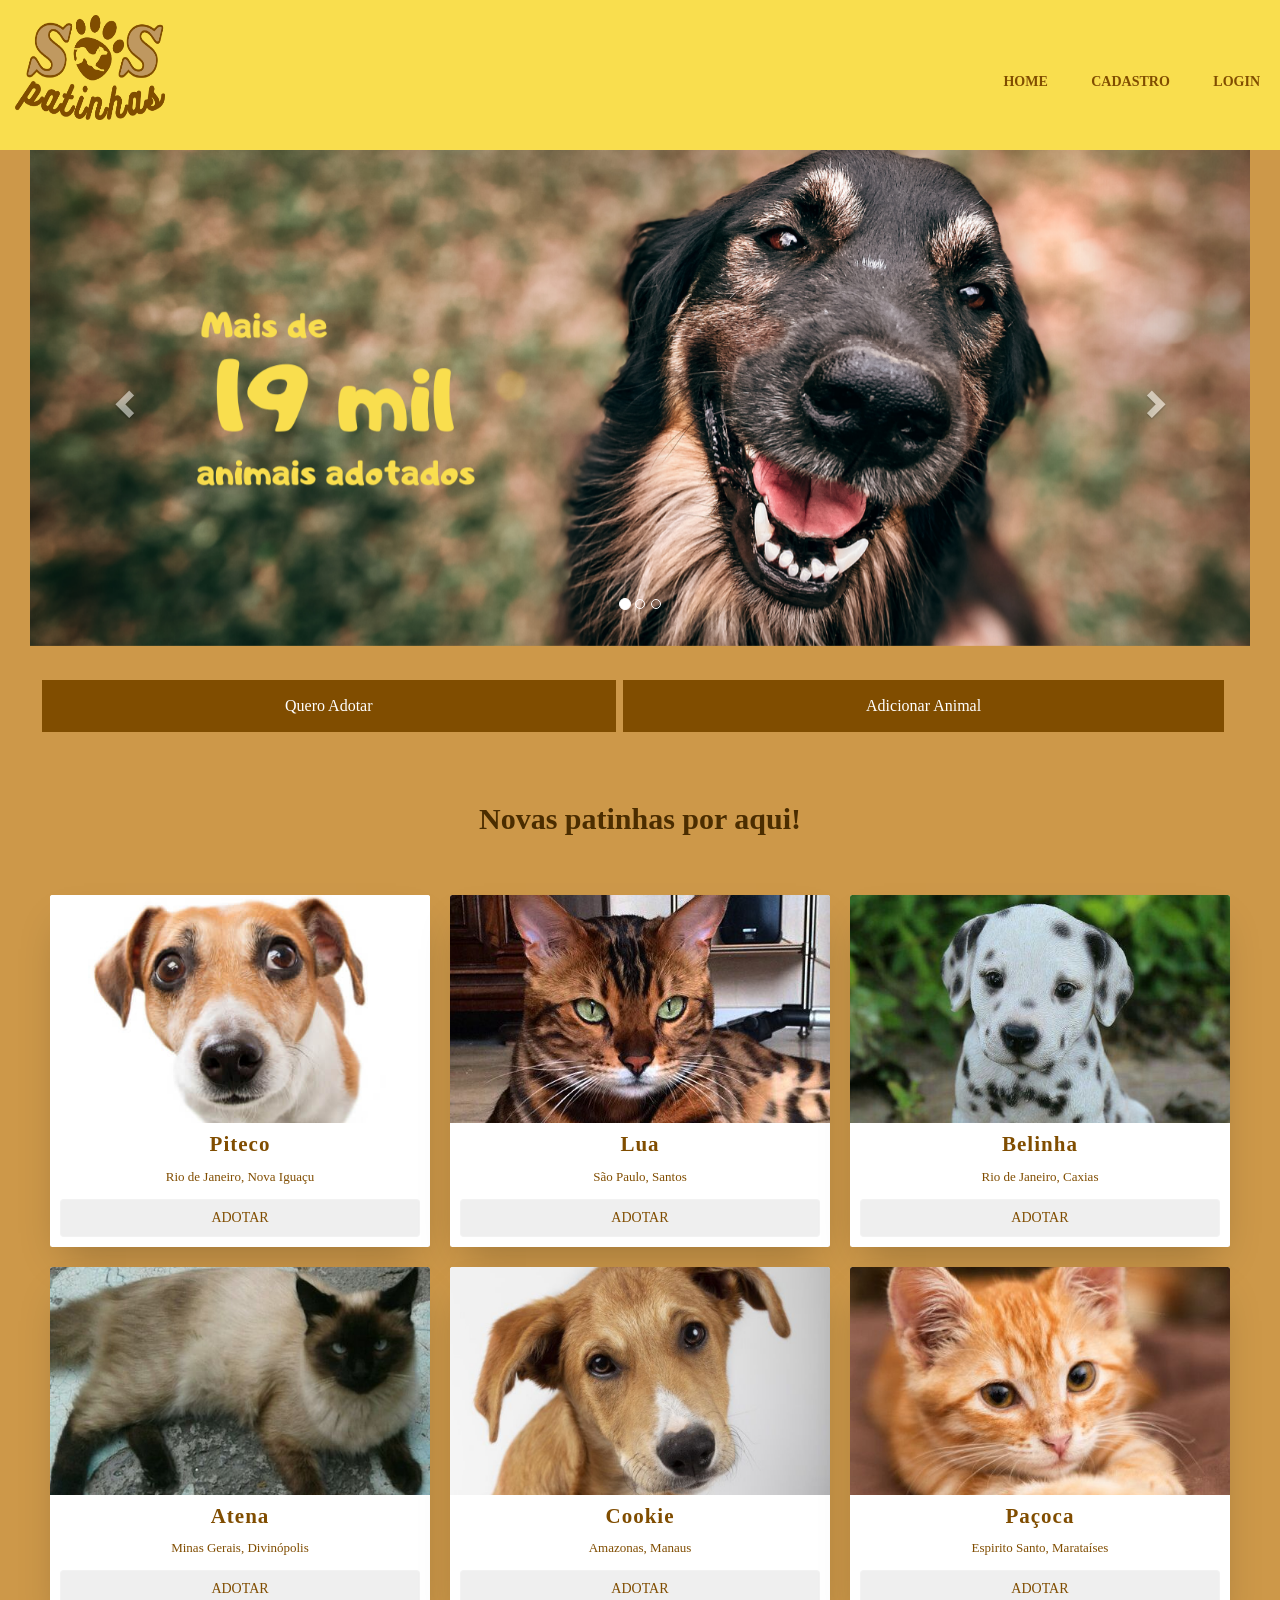
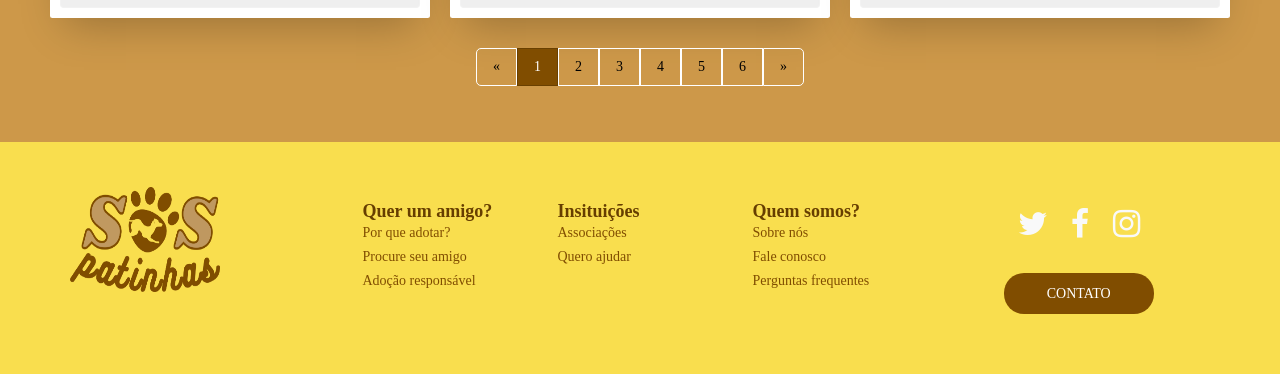
<file: index.html>
<!doctype html>
<html lang="en">
  <head>
    <!-- Required meta tags -->
    <title>SOS Patinhas</title>
    <meta charset="utf-8">
    <meta name="viewport" content="width=device-width, initial-scale=1">
    <link rel="shortcut icon" href="img/favicon.ico" type="image/x-icon">
    <link rel="icon" href="img/favicon.ico" type="image/x-icon">
    <link rel="stylesheet" href="http://cdnjs.cloudflare.com/ajax/libs/font-awesome/4.6.3/css/font-awesome.min.css">
    <link rel="stylesheet" href="http://maxcdn.bootstrapcdn.com/bootstrap/3.3.7/css/bootstrap.min.css">
    <link rel="stylesheet" href="https://maxcdn.bootstrapcdn.com/bootstrap/3.4.1/css/bootstrap.min.css">
    <link rel="stylesheet" href="assets/css/estilo.css">

   
  </head>
  <body>

    <!--TOPO-->
    <div class="content">

    <div class="geral">
    <div id="topo">
        
        <div id="logo">
            <img src="img/logo_sos.png" width="150" height="105"/>
        </div>

        <div id="menu">
            <a href="index.html">HOME</a>
            <a href="cadastro.html">CADASTRO</a>
            <a href="login.html">LOGIN</a></li>
        </div>
    
    </div>
</div>
        <div class="container-fluid">
          
      <!--BANNER-->
        
        <div id="banner">
            <div class="container" style="width: 100%;">
    <div id="myCarousel" class="carousel slide" data-ride="carousel">

    <!-- Indicadores -->
    <ol class="carousel-indicators">
      <li data-target="#myCarousel" data-slide-to="0" class="active"></li>
      <li data-target="#myCarousel" data-slide-to="1"></li>
      <li data-target="#myCarousel" data-slide-to="2"></li>
    </ol>

    <!-- slides -->
    <div class="carousel-inner">
      <div class="item active">
        <img src="img/1.png" style="width:100%;">
      </div>

      <div class="item">
        <img src="img/bannerdog.png"  style="width:100%;">
      </div>
    
      <div class="item">
        <img src="img/3.png"  style="width:100%;">
      </div>
    </div>

    <!-- controle esquerda e direita -->
    <a class="left carousel-control" href="#myCarousel" data-slide="prev">
      <span class="glyphicon glyphicon-chevron-left"></span>
      <span class="sr-only"></span>
    </a>
    <a class="right carousel-control" href="#myCarousel" data-slide="next">
      <span class="glyphicon glyphicon-chevron-right"></span>
      <span class="sr-only"></span>
    </a>
  </div>
</div>
        </div>
      <!--FIM-->

      <!--GALERIA!-->

        <div id="conteudo">

            <div class="main">

              <a href="#" class="button">Quero Adotar</a>
              <a href="#" class="button">Adicionar Animal</a>
              <br></br>


              <br>   </br>
              <p><h2>Novas patinhas por aqui!</h2></p>
              <br>   </br>

              <ul class="cards">
                <li class="cards_item">
                  <div class="card">
                    <div class="card_image"><img src="img/cachorro1.png"></div>
                    <div class="card_content">
                      <h1 class="card_title">Piteco</h1>
                      <p class="card_text">Rio de Janeiro, Nova Iguaçu</p>
                      <button class="btn card_btn">adotar</button>
                    </div>
                  </div>
                </li>
                <li class="cards_item">
                  <div class="card">
                    <div class="card_image"><img src="img/gato1.png"></div>
                    <div class="card_content">
                      <h1 class="card_title">Lua</h1>
                      <p class="card_text">São Paulo, Santos</p>
                      <button class="btn card_btn">adotar</button>
                    </div>
                  </div>
                </li>
                <li class="cards_item">
                  <div class="card">
                    <div class="card_image"><img src="img/cachorro2.png"></div>
                    <div class="card_content">
                      <h1 class="card_title">Belinha</h1>
                      <p class="card_text">Rio de Janeiro, Caxias</p>
                      <button class="btn card_btn">adotar</button>
                    </div>
                  </div>
                </li>
                <li class="cards_item">
                  <div class="card">
                    <div class="card_image"><img src="img/gato2.png"></div>
                    <div class="card_content">
                      <h1 class="card_title">Atena</h1>
                      <p class="card_text">Minas Gerais, Divinópolis</p>
                      <button class="btn card_btn">adotar</button>
                    </div>
                  </div>
                </li>
                <li class="cards_item">
                  <div class="card">
                    <div class="card_image"><img src="img/cachorro3.png"></div>
                    <div class="card_content">
                      <h1 class="card_title">Cookie</h1>
                      <p class="card_text">Amazonas, Manaus</p>
                      <button class="btn card_btn">adotar</button>
                    </div>
                  </div>
                </li>
                <li class="cards_item">
                  <div class="card">
                    <div class="card_image"><img src="img/gato3.png"></div>
                    <div class="card_content">
                      <h1 class="card_title">Paçoca</h1>
                      <p class="card_text">Espirito Santo, Marataíses</p>
                      <button class="btn card_btn">adotar</button>
                    </div>
                  </div>
                </li>
              </ul>

              <div class="center">
                <div class="pagination">
                  <a href="#">&laquo;</a>
                  <a class="active" href="#">1</a>
                  <a href="#">2</a>
                  <a href="#">3</a>
                  <a href="#">4</a>
                  <a href="#">5</a>
                  <a href="#">6</a>
                  <a href="#">&raquo;</a>
                </div>
              </div>

            </div>
    </div>
</div>

    <!--FIM!-->

    <!--RODAPÉ-->

    <footer id="myFooter">
        <div class="container">
            <div class="row">
                <div class="col-sm-3">
                    <h2 class="logo"><img src="img/logo_sos.png" width="150" height="105"></h2>
                </div>
                <div class="col-sm-2">
                    <h5>Quer um amigo?</h5>
                    <ul>
                        <li><a href="#">Por que adotar?</a></li>
                        <li><a href="#">Procure seu amigo</a></li>
                        <li><a href="#">Adoção responsável</a></li>
                    </ul>
                </div>
                <div class="col-sm-2">
                    <h5>Insituições</h5>
                    <ul>
                        <li><a href="#">Associações</a></li>
                        <li><a href="#">Quero ajudar</a></li>
                    </ul>
                </div>
                <div class="col-sm-2">
                    <h5>Quem somos?</h5>
                    <ul>
                        <li><a href="#">Sobre nós</a></li>
                        <li><a href="#">Fale conosco</a></li>
                        <li><a href="#">Perguntas frequentes</a></li>
                    </ul>
                </div>
                <div class="col-sm-3">
                    <div class="social-networks">
                        <a href="#" class="twitter"><i class="fa fa-twitter"></i></a>
                        <a href="#" class="facebook"><i class="fa fa-facebook"></i></a>
                        <a href="https://www.instagram.com/sos_patinhas_ofc/" class="instagram"><i class="fa fa-instagram"></i></a>
                    </div>
                    <a href="#">
                        <button type="button" class="btn btn-default">Contato</button>
                    </a>
                </div>
            </div>
        </div>
    </footer>

    <!-- Optional JavaScript; choose one of the two! -->

    <!-- Option 1: Bootstrap Bundle with Popper -->
    <script src="https://cdn.jsdelivr.net/npm/bootstrap@5.1.1/dist/js/bootstrap.bundle.min.js" integrity="sha384-/bQdsTh/da6pkI1MST/rWKFNjaCP5gBSY4sEBT38Q/9RBh9AH40zEOg7Hlq2THRZ" crossorigin="anonymous"></script>

    <!--Java sem ser do Bootstrap!-->
    <script src="https://ajax.googleapis.com/ajax/libs/jquery/3.5.1/jquery.min.js"></script>
    <script src="https://maxcdn.bootstrapcdn.com/bootstrap/3.4.1/js/bootstrap.min.js"></script>

    <!-- Option 2: Separate Popper and Bootstrap JS -->
    <!--
    <script src="https://cdn.jsdelivr.net/npm/@popperjs/core@2.9.3/dist/umd/popper.min.js" integrity="sha384-W8fXfP3gkOKtndU4JGtKDvXbO53Wy8SZCQHczT5FMiiqmQfUpWbYdTil/SxwZgAN" crossorigin="anonymous"></script>
    <script src="https://cdn.jsdelivr.net/npm/bootstrap@5.1.1/dist/js/bootstrap.min.js" integrity="sha384-skAcpIdS7UcVUC05LJ9Dxay8AXcDYfBJqt1CJ85S/CFujBsIzCIv+l9liuYLaMQ/" crossorigin="anonymous"></script>
    -->
  </body>
</html>
</file>
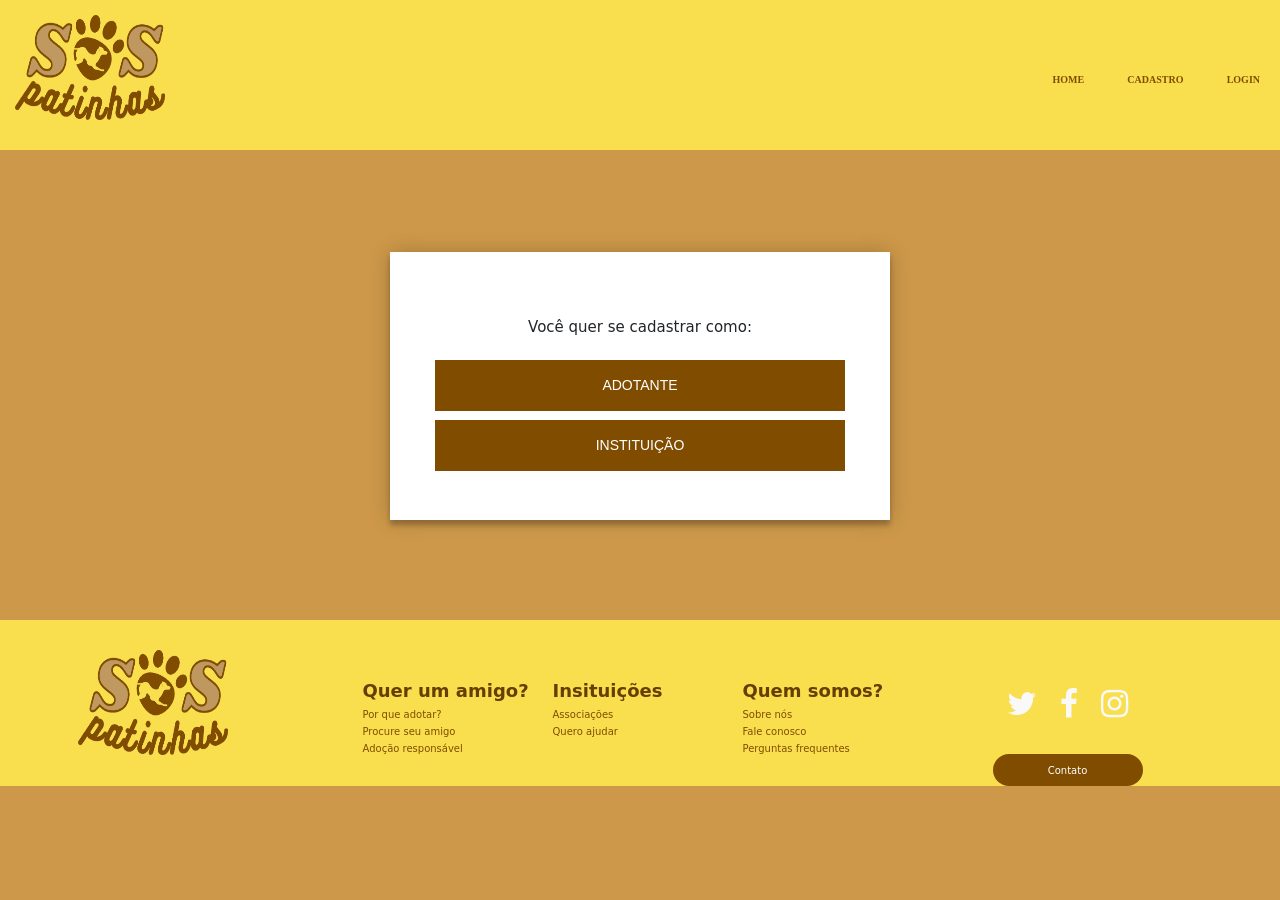
<file: cadastro.html>
<!doctype html>
<html lang="en">
  <head>
    <!-- Required meta tags -->
    <meta charset="utf-8">
    <meta name="viewport" content="width=device-width, initial-scale=1">
    <link rel="shortcut icon" href="img/favicon.ico" type="image/x-icon">
    <link rel="icon" href="img/favicon.ico" type="image/x-icon">
    <link rel="stylesheet" href="http://cdnjs.cloudflare.com/ajax/libs/font-awesome/4.6.3/css/font-awesome.min.css">
    <link rel="stylesheet" href="http://maxcdn.bootstrapcdn.com/bootstrap/3.3.7/css/bootstrap.min.css">
    <link rel="stylesheet" href="https://maxcdn.bootstrapcdn.com/bootstrap/3.4.1/css/bootstrap.min.css">
    <link rel="stylesheet" href="assets/css/estilo1.css">

    <!-- Bootstrap CSS -->
    <link href="https://cdn.jsdelivr.net/npm/bootstrap@5.1.2/dist/css/bootstrap.min.css" rel="stylesheet" integrity="sha384-uWxY/CJNBR+1zjPWmfnSnVxwRheevXITnMqoEIeG1LJrdI0GlVs/9cVSyPYXdcSF" crossorigin="anonymous">

    <title>SOS Patinhas</title>
  </head>
  <body>
    
    <div class="content">

      <div class="geral">
      <div id="topo">
          
          <div id="logo">
              <img src="img/logo_sos.png" width="150" height="105"/>
          </div>
  
          <div id="menu">
              <a href="index.html">HOME</a>
              <a href="cadastro.html">CADASTRO</a>
              <a href="login.html">LOGIN</a></li>
          </div>
      
      </div>

          <!--CORPO-->

          <div class="login-page">
        <div class="form">
          <form class="register-form">
            <input type="text" placeholder="nome"/>
            <input type="password" placeholder="senha"/>
            <input type="text" placeholder="email"/>
            <button>create</button>
            <p class="message">Já se cadastrou?<a href="#"> Entre aqui!</a></p>
          </form>
          <form class="login-form">
            <h4>Você quer se cadastrar como:</h4>
            <form>
              <button type="submit" formaction="cadasadotante.php">Adotante</button>
            </form>
            <form>
              <button type="submit" formaction="cadasinstituicao.php">Instituição</button>
            </form>
           
          </form>
        </div>
      </div>
          
          <!--RODAPÉ-->

        <footer id="myFooter">
          <div class="container">
              <div class="row">
                  <div class="col-sm-3">
                      <h2 class="logo"><img src="img/logo_sos.png" width="150" height="105"></h2>
                  </div>
                  <div class="col-sm-2">
                      <h5>Quer um amigo?</h5>
                      <ul>
                          <li><a href="#">Por que adotar?</a></li>
                          <li><a href="#">Procure seu amigo</a></li>
                          <li><a href="#">Adoção responsável</a></li>
                      </ul>
                  </div>
                  <div class="col-sm-2">
                      <h5>Insituições</h5>
                      <ul>
                          <li><a href="#">Associações</a></li>
                          <li><a href="#">Quero ajudar</a></li>
                      </ul>
                  </div>
                  <div class="col-sm-2">
                      <h5>Quem somos?</h5>
                      <ul>
                          <li><a href="#">Sobre nós</a></li>
                          <li><a href="#">Fale conosco</a></li>
                          <li><a href="#">Perguntas frequentes</a></li>
                      </ul>
                  </div>
                  <div class="col-sm-3">
                      <div class="social-networks">
                          <a href="#" class="twitter"><i class="fa fa-twitter"></i></a>
                          <a href="#" class="facebook"><i class="fa fa-facebook"></i></a>
                          <a href="https://www.instagram.com/sos_patinhas_ofc/" class="instagram"><i class="fa fa-instagram"></i></a>
                      </div>
                      <a href="#">
                          <button type="button" class="btn btn-default">Contato</button>
                      </a>
                  </div>
              </div>
          </div>
      </footer>


    <!-- Option 1: Bootstrap Bundle with Popper -->
    <script src="https://cdn.jsdelivr.net/npm/bootstrap@5.1.2/dist/js/bootstrap.bundle.min.js" integrity="sha384-kQtW33rZJAHjgefvhyyzcGF3C5TFyBQBA13V1RKPf4uH+bwyzQxZ6CmMZHmNBEfJ" crossorigin="anonymous"></script>

    <!-- Option 2: Separate Popper and Bootstrap JS -->
    <!--
    <script src="https://cdn.jsdelivr.net/npm/@popperjs/core@2.10.2/dist/umd/popper.min.js" integrity="sha384-7+zCNj/IqJ95wo16oMtfsKbZ9ccEh31eOz1HGyDuCQ6wgnyJNSYdrPa03rtR1zdB" crossorigin="anonymous"></script>
    <script src="https://cdn.jsdelivr.net/npm/bootstrap@5.1.2/dist/js/bootstrap.min.js" integrity="sha384-PsUw7Xwds7x08Ew3exXhqzbhuEYmA2xnwc8BuD6SEr+UmEHlX8/MCltYEodzWA4u" crossorigin="anonymous"></script>
    -->
  </body>
</html>
</file>
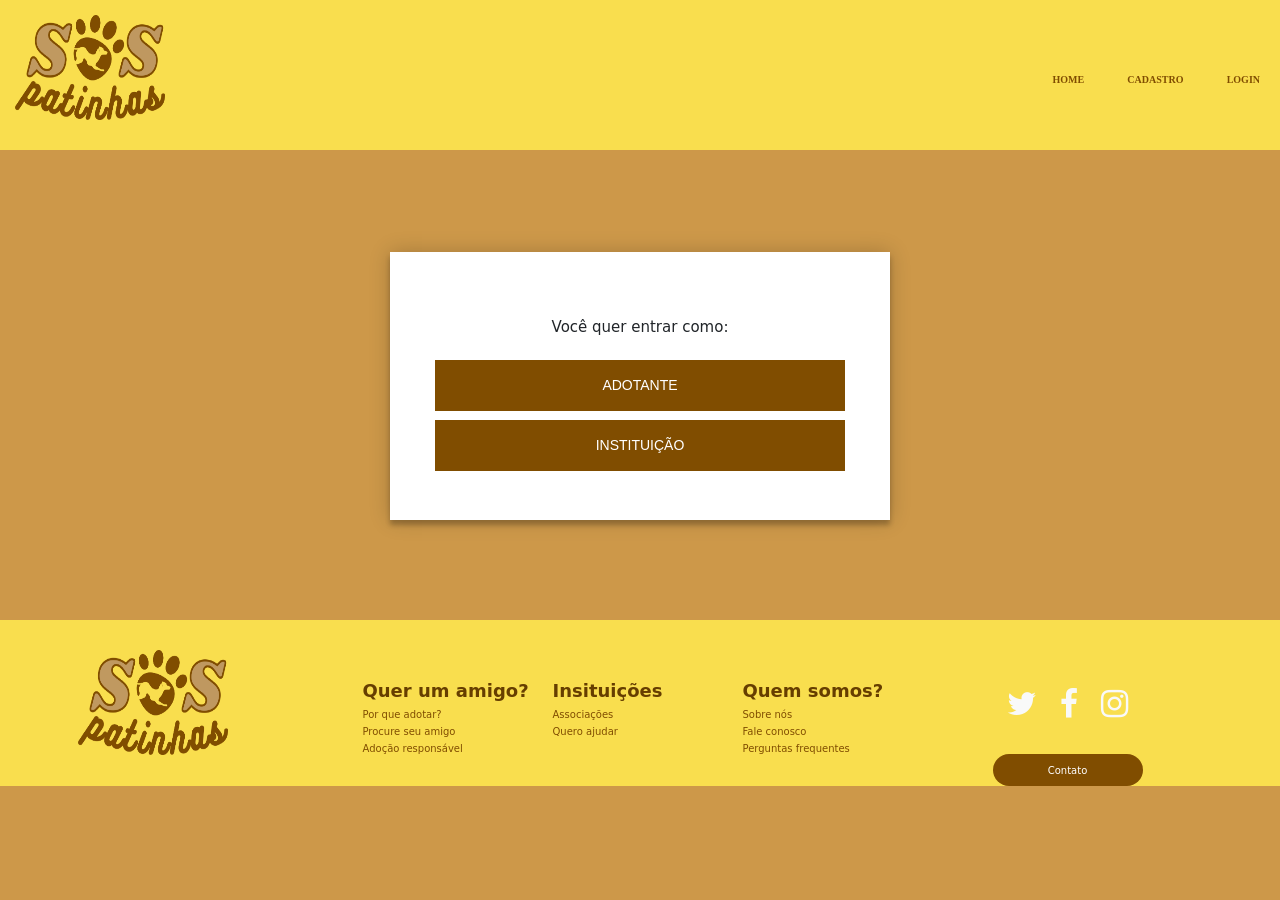
<file: login.html>
<!doctype html>
<html lang="en">
  <head>
    <!-- Required meta tags -->
    <meta charset="utf-8">
    <meta name="viewport" content="width=device-width, initial-scale=1">
    <link rel="shortcut icon" href="img/favicon.ico" type="image/x-icon">
    <link rel="icon" href="img/favicon.ico" type="image/x-icon">
    <link rel="stylesheet" href="http://cdnjs.cloudflare.com/ajax/libs/font-awesome/4.6.3/css/font-awesome.min.css">
    <link rel="stylesheet" href="http://maxcdn.bootstrapcdn.com/bootstrap/3.3.7/css/bootstrap.min.css">
    <link rel="stylesheet" href="https://maxcdn.bootstrapcdn.com/bootstrap/3.4.1/css/bootstrap.min.css">
    <link rel="stylesheet" href="assets/css/estilo1.css">

    <!-- Bootstrap CSS -->
    <link href="https://cdn.jsdelivr.net/npm/bootstrap@5.1.2/dist/css/bootstrap.min.css" rel="stylesheet" integrity="sha384-uWxY/CJNBR+1zjPWmfnSnVxwRheevXITnMqoEIeG1LJrdI0GlVs/9cVSyPYXdcSF" crossorigin="anonymous">

    <title>SOS Patinhas</title>
  </head>
  <body>
    
    <div class="content">

      <div class="geral">
      <div id="topo">
          
          <div id="logo">
              <img src="img/logo_sos.png" width="150" height="105"/>
          </div>
  
          <div id="menu">
              <a href="index.html">HOME</a>
              <a href="cadastro.html">CADASTRO</a>
              <a href="login.html">LOGIN</a></li>
          </div>
      
      </div>

          <!--CORPO-->

              <div class="login-page">
        <div class="form">
          <form class="register-form">
            <input type="text" placeholder="nome"/>
            <input type="password" placeholder="senha"/>
            <input type="text" placeholder="email"/>
            <button>create</button>
            <p class="message">Já se cadastrou?<a href="#"> Entre aqui!</a></p>
          </form>
          <form class="login-form">
            <h4>Você quer entrar como:</h4>
            <form>
              <button type="submit" formaction="adotante.php">Adotante</button>
            </form>
            <form>
              <button type="submit" formaction="instituicao.php">Instituição</button>
            </form>
          
          </form>
        </div>
      </div>
  
          <!--RODAPÉ-->

        <footer id="myFooter">
          <div class="container">
              <div class="row">
                  <div class="col-sm-3">
                      <h2 class="logo"><img src="img/logo_sos.png" width="150" height="105"></h2>
                  </div>
                  <div class="col-sm-2">
                      <h5>Quer um amigo?</h5>
                      <ul>
                          <li><a href="#">Por que adotar?</a></li>
                          <li><a href="#">Procure seu amigo</a></li>
                          <li><a href="#">Adoção responsável</a></li>
                      </ul>
                  </div>
                  <div class="col-sm-2">
                      <h5>Insituições</h5>
                      <ul>
                          <li><a href="#">Associações</a></li>
                          <li><a href="#">Quero ajudar</a></li>
                      </ul>
                  </div>
                  <div class="col-sm-2">
                      <h5>Quem somos?</h5>
                      <ul>
                          <li><a href="#">Sobre nós</a></li>
                          <li><a href="#">Fale conosco</a></li>
                          <li><a href="#">Perguntas frequentes</a></li>
                      </ul>
                  </div>
                  <div class="col-sm-3">
                      <div class="social-networks">
                          <a href="#" class="twitter"><i class="fa fa-twitter"></i></a>
                          <a href="#" class="facebook"><i class="fa fa-facebook"></i></a>
                          <a href="https://www.instagram.com/sos_patinhas_ofc/" class="instagram"><i class="fa fa-instagram"></i></a>
                      </div>
                      <a href="#">
                          <button type="button" class="btn btn-default">Contato</button>
                      </a>
                  </div>
              </div>
          </div>
      </footer>

      <script>
         $('.message a').click(function(){
              $('form').animate({height: "toggle", opacity: "toggle"}, "slow");
            });
      </script>

    <!-- Option 1: Bootstrap Bundle with Popper -->
    <script src="https://cdn.jsdelivr.net/npm/bootstrap@5.1.2/dist/js/bootstrap.bundle.min.js" integrity="sha384-kQtW33rZJAHjgefvhyyzcGF3C5TFyBQBA13V1RKPf4uH+bwyzQxZ6CmMZHmNBEfJ" crossorigin="anonymous"></script>

    <!-- Option 2: Separate Popper and Bootstrap JS -->
    <!--
    <script src="https://cdn.jsdelivr.net/npm/@popperjs/core@2.10.2/dist/umd/popper.min.js" integrity="sha384-7+zCNj/IqJ95wo16oMtfsKbZ9ccEh31eOz1HGyDuCQ6wgnyJNSYdrPa03rtR1zdB" crossorigin="anonymous"></script>
    <script src="https://cdn.jsdelivr.net/npm/bootstrap@5.1.2/dist/js/bootstrap.min.js" integrity="sha384-PsUw7Xwds7x08Ew3exXhqzbhuEYmA2xnwc8BuD6SEr+UmEHlX8/MCltYEodzWA4u" crossorigin="anonymous"></script>
    -->
  </body>
</html>
</file>
<file: assets/css/estilo.css>
body{

    width: 100%; /*Usado para o código se adaptar a todas as resoluções*/
    background-color: #ffffff;
    font-family:"trebuchet ms",verdana;
    color:#333333;
    margin: 0 auto; /*Usado para o código se adaptar a todas as resoluções*/
}

img{
    border:none;
}

#topo{
    width:100%; /*porcentagem usada para ocupar toda a largura, se adaptando a resoluções diferentes*/
    height:150px;
    background-color:#f9de4e;
    margin:auto;
}

#barra{

    position: absolute;
    
}

#logo{
    width:181px;
    height:73px;
    margin-left:15px;
    margin-top: 15px;
    position:absolute;
    
    
}

#menu{
    float:right; /*para ficar posicionado na direita*/
    margin-top:62px;
}

#menu a{
    color:#804D00;
    font-weight:bold;
    font-family:verdana;
    text-decoration:none;
    display:inline-block;
    padding:10px 20px 10px 20px;
}

#menu a:hover{
    color:#804D00;
    background-color:#CD9849;
}

.container-fluid{
     background-color:#CD9849
}

#banner{
    
    position: center;
}

#conteudo{

    margin:30px 0 30px 0; /*TOP RIGHT BOTTOM LEFT*/
}

/*GALERIA 2.0*/

/* Font */
@import url('https://fonts.googleapis.com/css?family=Quicksand:400,700');

/* Design */
*,
*::before,
*::after {
  box-sizing: border-box;
}

/*BOTÕES*/

.button {
    background-color: #804D00;
    border: none;
    color: white;
    padding: 15px 243px;
    text-align: center;
    text-decoration: none;
    display: inline-block;
    font-size: 16px;
    margin: 4px 2px 0px ;
    cursor: pointer;
}

.button:hover{
    background-color: #a16202;
    text-decoration: none;
    color: white;
}

/*FIM*/


.main{
  max-width: 1200px;
  margin: 0 auto;
}

h2{

    font-weight: 800;
    color: #4b2d00;
    text-align: center;
}

h1 {
    font-size: 24px;
    font-weight: 400;
    text-align: center;
}

.cards_item img {
  height: auto;
  max-width: 100%;
  vertical-align: middle;
}

.btn {
  color: #804D00;
  padding: 0.8rem;
  font-size: 14px;
  text-transform: uppercase;
  border-radius: 4px;
  font-weight: 400;
  display: block;
  width: 100%;
  cursor: pointer;
  border: 1px solid rgba(255, 255, 255, 0.2);
}

.btn:hover {
  background-color: #CD9849
}

.cards {
  display: flex;
  flex-wrap: wrap;
  list-style: none;
  margin: 0;
  padding: 0;
}

.cards_item {
  display: flex;
  padding: 1rem;
}

@media (min-width: 40rem) {
  .cards_item {
    width: 50%;
  }
}

@media (min-width: 56rem) {
  .cards_item {
    width: 33.3333%;
  }
}

.card {
  background-color: white;
  border-radius: 0.25rem;
  box-shadow: 0 20px 40px -14px rgba(0, 0, 0, 0.25);
  display: flex;
  flex-direction: column;
  overflow: hidden;
}

.card_content {
  padding: 1rem;
 
}

.card_title {
  color: #804D00;
  font-size: 2.1rem;
  font-weight: 700;
  letter-spacing: 1px;
  text-transform: capitalize;
  margin: 0px;
}

.card_text {
  color: #804D00;
  font-size: 1.3rem;
  line-height: 1.5;
  margin-top: 1rem;
  margin-bottom: 1.25rem;    
  font-weight: 400;
  text-align: center;
}
.made_by{
  font-weight: 400;
  font-size: 13px;
  margin-top: 35px;
  text-align: center;
}

/*FIM DA GALERIA*/

/*PAGINAÇÃO*/

.center {
    text-align: center;
  }

.pagination {
    display: inline-block;
 }
  
  
  .pagination a {
    color: black;
    float: left;
    padding: 8px 16px;
    text-decoration: none;
    border: 1px solid rgb(255, 255, 255);
  }
  
  .pagination a.active {
    background-color: #804D00;
    color: white;
    border: 1px solid #694001;
  }
  
  .pagination a:hover:not(.active) {background-color: #804D00 ;}
  
  .pagination a:first-child {
    border-top-left-radius: 5px;
    border-bottom-left-radius: 5px;
  }
  
  .pagination a:last-child {
    border-top-right-radius: 5px;
    border-bottom-right-radius: 5px;
  }

/*FIM PAGINAÇÃO*/



h1,h2,h3,h4,h5,h6{
    margin:0;
}

h3{
    font-family:verdana;
    font-size:18px;
}

h4{
    font-size:14px;
    margin-top:10px;
}

#box1{

    position:absolute ;
    right:1050px;
    bottom: -270px;
    
}

#box1,#box2,#box3{
    width:260px;
    min-height:300px;
    float:left;
}

#box2{
    margin-left:50px;
}

#box3{
    float:right;
}

#box1 h3, #box2 h3, #box3 h3{
    margin-top:10px;
}
    
#box1 p, #box2 p{
    color:#666666;
    font-size:12px;
}

.logo{

    position: absolute;
    top: 15px;
}

input[type=text]{ /*formata os inputs do tipo text*/
    width:260px;
    border:solid 1px #CCCCCC;
    margin-bottom:5px;
}





#myFooter {
    background-color: #f9de4e;
    padding-top: 30px;

}

#myFooter .row {
    margin-bottom: 60px;
}

#myFooter .navbar-brand {
    margin-top: 45px;
    height: 65px;
}

#myFooter ul {
    list-style-type: none;
    padding-left: 0;
    line-height: 1.7;
}

#myFooter h5 {
    font-size: 18px;
    color: #663e00;
    font-weight: bold;
    margin-top: 30px;
}

#myFooter h2 a{
    font-size: 50px;
    text-align: center;
    color: #fff;
}

#myFooter a {
    color: #804d00;
    text-decoration: none;}

#myFooter a:hover,
#myFooter a:focus {
    text-decoration: none;
    color: #CD9849;
}

#myFooter .social-networks {
    text-align: center;
    padding-top: 30px;
    padding-bottom: 16px;
}

#myFooter .social-networks a {
    font-size: 32px;
    color: #f9f9f9;
    padding: 10px;
    transition: 0.2s;
}

#myFooter .social-networks a:hover {
    text-decoration: none;
}

#myFooter .facebook:hover {
    color: #0077e2;
}

#myFooter .instagram:hover {
    color: purple;
}

#myFooter .twitter:hover {
    color: #00aced;
}

#myFooter .btn {
    color: white;
    background-color: #804d00;
    border-radius: 20px;
    border: none;
    width: 150px;
    display: block;
    margin: 0 auto;
    margin-top: 10px;
    line-height: 25px;
}

@media screen and (max-width: 767px) {
    #myFooter {
        text-align: center;
    }
}


/* CSS utilizado para posicionar o rodapé no final da página. */
/* Você pode remover isso. */

html{
    height: 100%;
}

body{
    display: flex;
    display: -webkit-flex;
    flex-direction: column;
    -webkit-flex-direction: column;
    height: 100%;
}

.content{
   flex: 1 0 auto;
   -webkit-flex: 1 0 auto;
   min-height: 200px;
}

#myFooter{
   flex: 0 0 auto;
   -webkit-flex: 0 0 auto;
}
</file>
<file: assets/css/estilo1.css>
body{

    width: 100%; /*Usado para o código se adaptar a todas as resoluções*/
    background-color: #ffffff;
    font-family:"trebuchet ms",verdana;
    color:#333333;
    margin: 0 auto; /*Usado para o código se adaptar a todas as resoluções*/
}

img{
    border:none;
}

#topo{
    width:100%; /*porcentagem usada para ocupar toda a largura, se adaptando a resoluções diferentes*/
    height:150px;
    background-color:#f9de4e;
    margin:auto;
}

#barra{

    position: absolute;
    
}

#logo{
    width:181px;
    height:73px;
    margin-left:15px;
    margin-top: 15px;
    position:absolute;
    
    
}

#menu{
    float:right; /*para ficar posicionado na direita*/
    margin-top:62px;
}

#menu a{
    color:#804D00;
    font-weight:bold;
    font-family:verdana;
    text-decoration:none;
    display:inline-block;
    padding:10px 20px 10px 20px;
}

#menu a:hover{
    color:#804D00;
    background-color:#CD9849;
}

/*retirar caso n ser usado*/

.container-fluid{
     background-color:#CD9849
}

/*CORPO-LOGIN*/

@import url(https://fonts.googleapis.com/css?family=Roboto:300);

.login-page {
  width: 500px;
  padding: 8% 0 0;
  margin: auto;
}

.login-form h4{
    margin: 5% auto;
}
.form {
  position: relative;
  z-index: 1;
  background: #FFFFFF;
  max-width: 500px;
  margin: 0 auto 100px;
  padding: 45px;
  text-align: center;
  box-shadow: 0 0 20px 0 rgba(0, 0, 0, 0.2), 0 5px 5px 0 rgba(0, 0, 0, 0.24);
}
.form input {
  font-family: "Roboto", sans-serif;
  outline: 0;
  background: #f2f2f2;
  width: 100%;
  border: 0;
  margin: 0 0 15px;
  padding: 15px;
  box-sizing: border-box;
  font-size: 14px;
}
.form button {
  font-family: "Roboto", sans-serif;
  text-transform: uppercase;
  outline: 0;
  background: #804d00;
  width: 100%;
  border: 0;
  padding: 15px;
  color: #FFFFFF;
  font-size: 14px;
  -webkit-transition: all 0.3 ease;
  transition: all 0.3 ease;
  cursor: pointer;
  margin: 1% auto;
}
.form button:hover,.form button:active,.form button:focus {
  background: #CD9849;
}
.form .message {
  margin: 15px 0 0;
  color: #b3b3b3;
  font-size: 12px;
}
.form .message a {
  color: #804d00;
  text-decoration: none;
}
.form .register-form {
  display: none;
}
.container {
  position: relative;
  z-index: 1;
  max-width: 300px;
  margin: 0 auto;
}
.container:before, .container:after {
  content: "";
  display: block;
  clear: both;
}
.container .info {
  margin: 50px auto;
  text-align: center;
}
.container .info h1 {
  margin: 0 0 15px;
  padding: 0;
  font-size: 36px;
  font-weight: 300;
  color: #1a1a1a;
}
.container .info span {
  color: #4d4d4d;
  font-size: 12px;
}
.container .info span a {
  color: #000000;
  text-decoration: none;
}
.container .info span .fa {
  color: #EF3B3A;
}
body {
  background: #CD9849; /* fallback for old browsers */
  background: -webkit-linear-gradient(right, #CD9849, #CD9849);
  background: -moz-linear-gradient(right, #CD9849, #CD9849);
  background: -o-linear-gradient(right, #CD9849, #CD9849);
  background: linear-gradient(to left, #CD9849, #CD9849);
  font-family: "Roboto", sans-serif;
  -webkit-font-smoothing: antialiased;
  -moz-osx-font-smoothing: grayscale;      
}




/*RODAPÉ*/

#myFooter {
    background-color: #f9de4e;
    padding-top: 30px;
    z-index: -1;
}

#myFooter .row {
    margin-bottom: 60px;
}

#myFooter .navbar-brand {
    margin-top: 45px;
    height: 65px;
}

#myFooter ul {
    list-style-type: none;
    padding-left: 0;
    line-height: 1.7;
}

#myFooter h5 {
    font-size: 18px;
    color: #663e00;
    font-weight: bold;
    margin-top: 30px;
}

#myFooter h2 a{
    font-size: 50px;
    text-align: center;
    color: #fff;
}

#myFooter a {
    color: #804d00;
    text-decoration: none;}

#myFooter a:hover,
#myFooter a:focus {
    text-decoration: none;
    color: #CD9849;
}

#myFooter .social-networks {
    text-align: center;
    padding-top: 30px;
    padding-bottom: 16px;
}

#myFooter .social-networks a {
    font-size: 32px;
    color: #f9f9f9;
    padding: 10px;
    transition: 0.2s;
}

#myFooter .social-networks a:hover {
    text-decoration: none;
}

#myFooter .facebook:hover {
    color: #0077e2;
}

#myFooter .instagram:hover {
    color: purple;
}

#myFooter .twitter:hover {
    color: #00aced;
}

#myFooter .btn {
    color: white;
    background-color: #804d00;
    border-radius: 20px;
    border: none;
    width: 150px;
    display: block;
    margin: 0 auto;
    margin-top: 10px;
    line-height: 25px;
}

@media screen and (max-width: 767px) {
    #myFooter {
        text-align: center;
    }
}


/* CSS utilizado para posicionar o rodapé no final da página. */
/* Você pode remover isso. */

html{
    height: 100%;
}

body{
    display: flex;
    display: -webkit-flex;
    flex-direction: column;
    -webkit-flex-direction: column;
    height: 100%;
}

.content{
   flex: 1 0 auto;
   -webkit-flex: 1 0 auto;
   min-height: 200px;
}

#myFooter{
   flex: 0 0 auto;
   -webkit-flex: 0 0 auto;
}
</file>
